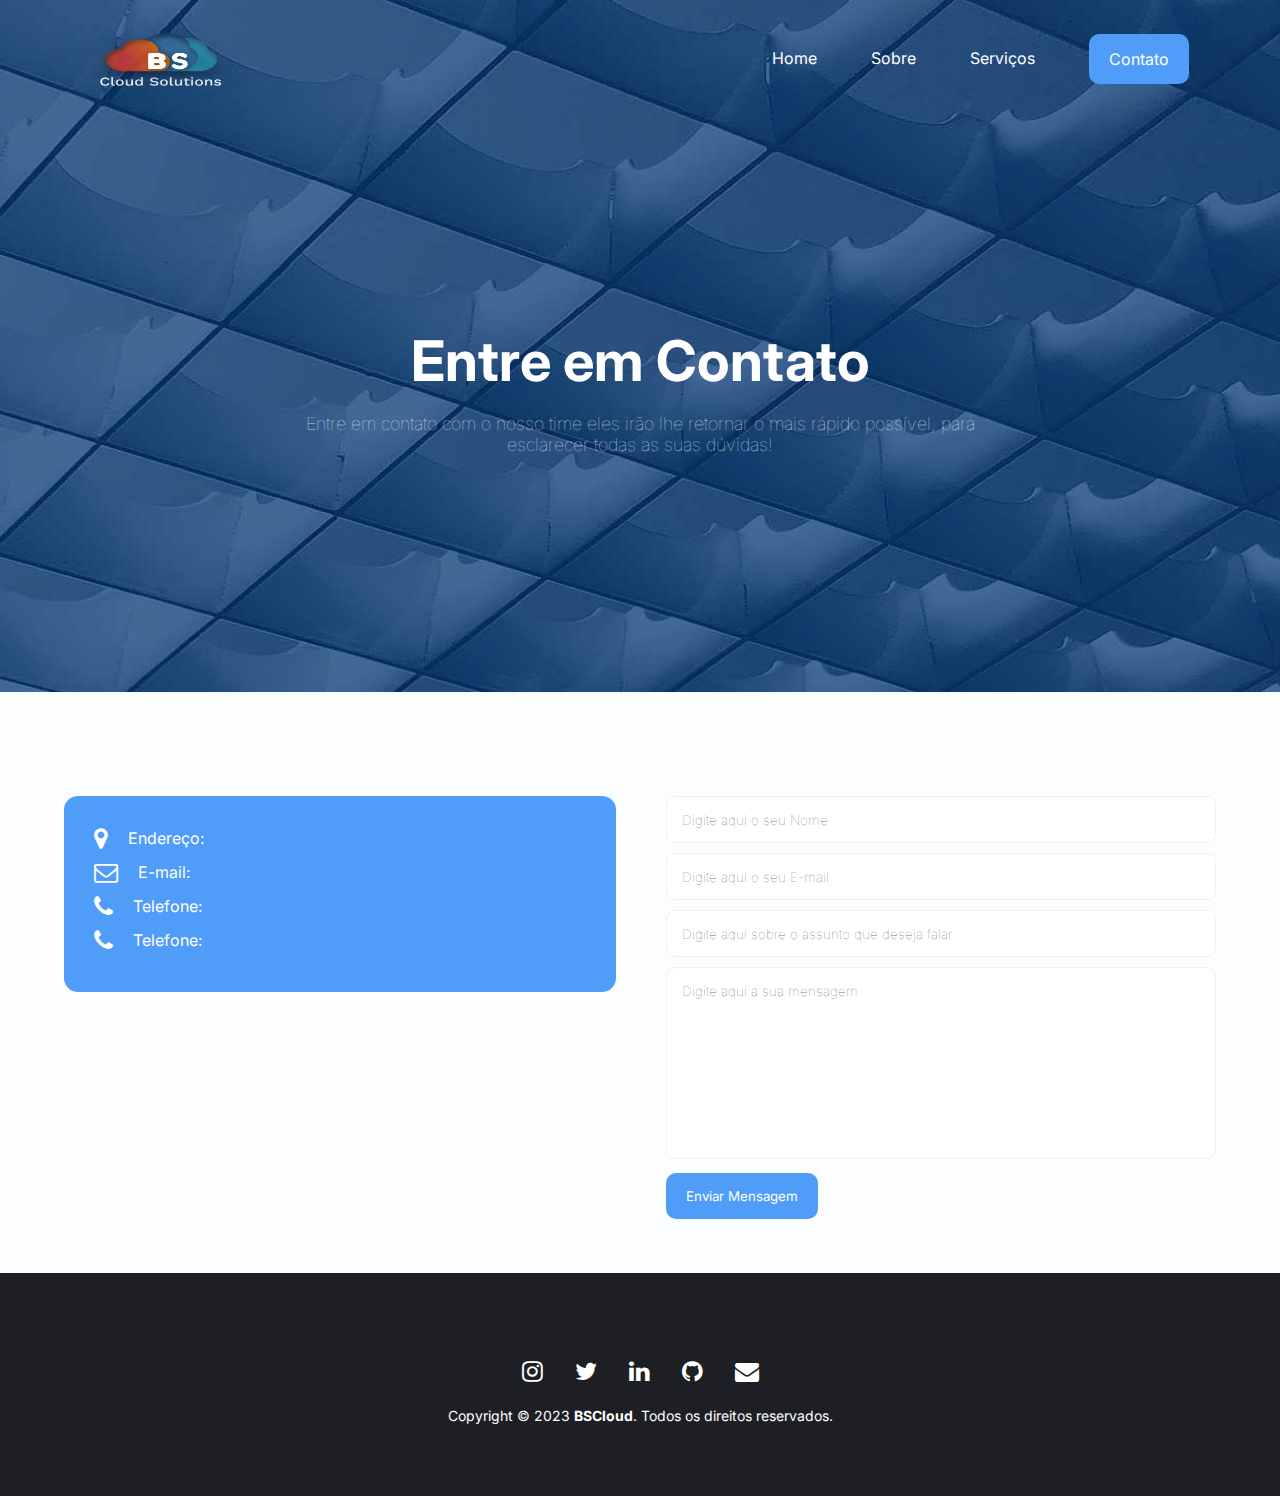
<file: contato.html>
<!DOCTYPE html>
<html lang="pt-br">
<head>
  <meta charset="UTF-8">
  <meta name="viewport" content="width=device-width, initial-scale=1.0">
  <!-- Font awesome 4.7 cdn -->
  <link rel="stylesheet" href="https://cdnjs.cloudflare.com/ajax/libs/font-awesome/4.7.0/css/font-awesome.css" integrity="sha512-5A8nwdMOWrSz20fDsjczgUidUBR8liPYU+WymTZP1lmY9G6Oc7HlZv156XqnsgNUzTyMefFTcsFH/tnJE/+xBg==" crossorigin="anonymous" referrerpolicy="no-referrer" /> <!-- fim Font awesome 4.7 cdn -->
  <link rel="stylesheet" href="Src/style.css">
  <title>Contato - BS Cloud Solutions</title>
</head>
<body>
  <!-- INÍCIO HEADER -->
  <header style="background-image: url('img/background-contacto.jpg');">
    <!-- início container -->
    <div class="container">
      <nav>
        <a href="index2.html">
          <img src="img/Logo sem bg.png" alt="Logo" width="192px" height="94">
        </a>
        <ul class="ul">
          <a href="index2.html">Home</a>
          <a href="sobre2.html">Sobre</a>
          <a href="servicos2.html">Serviços</a>
          <a class="btn" href="contato2.html">Contato</a>
          <div class="close-icon" onclick="closeMenu()">
            <i class="fa fa-times-circle"></i>
          </div>
        </ul>
        <div class="menu-icon" onclick="openMenu()">
          <i class="fa fa-bars"></i>
        </div>
      </nav>
      
      <section class="banner">
        <div class="banner-text">
          <h1>Entre em Contato</h1>
          <p>Entre em contato com o nosso time eles irão lhe retornar o mais rápido possível, para esclarecer todas as suas dúvidas!</p>
        </div>
      </section>
    </div>
    <!-- fim container -->
  </header>
  <!-- FIM HEADER -->

 <section class="contato">
  <div class="container">
    
    <div class="contato-info">
      <div class="left-side">
        <div>
          <i class="fa fa-map-marker"></i>
          <p>Endereço:</p>
        </div>

        <div>
          <i class="fa fa-envelope-o"></i>
          <p>E-mail:</p>
        </div>

        <div>
          <i class="fa fa-phone"></i>
          <p>Telefone:</p>
        </div>

        <div>
          <i class="fa fa-phone"></i>
          <p>Telefone:</p>
        </div>
      </div>

      <div class="right-side">
        <form action="">
          <input type="text" placeholder="Digite aqui o seu Nome" required>
          <input type="email" placeholder="Digite aqui o seu E-mail" required>
          <input type="text" placeholder="Digite aqui sobre o assunto que deseja falar" required>
          <textarea cols="30" rows="10" placeholder="Digite aqui a sua mensagem" required></textarea>
          <button class="btn">Enviar Mensagem</button>
        </form>
      </div>

    </div>

  </div>
 </section>

<!-- INÍCIO FOOTER -->
<footer class="footer">
  <div class="container">
    <div class="links">
      <a href="https://www.instagram.com/bscloud.cc/"> <i class="fa fa-instagram" aria-hidden="true"></i> </a>
      <a href="https://twitter.com/bscloud2"> <i class="fa fa-twitter"></i> </a>
      <a href="https://www.linkedin.com/company/bscloud/"> <i class="fa fa-linkedin" aria-hidden="true"></i> </a>
      <a href="#"> <i class="fa fa-github" aria-hidden="true"></i> </a>
      <a href="bscloud.contato@gmail.com"> <i class="fa fa-envelope"></i> </a>
    </div>
    <p>Copyright © 2023 <strong>BSCloud</strong>. Todos os direitos reservados.</p>
  </div>
</footer>
<!-- FIM FOOTER -->

<script src="Src/main.js"></script>

</body>
</html>
</file>
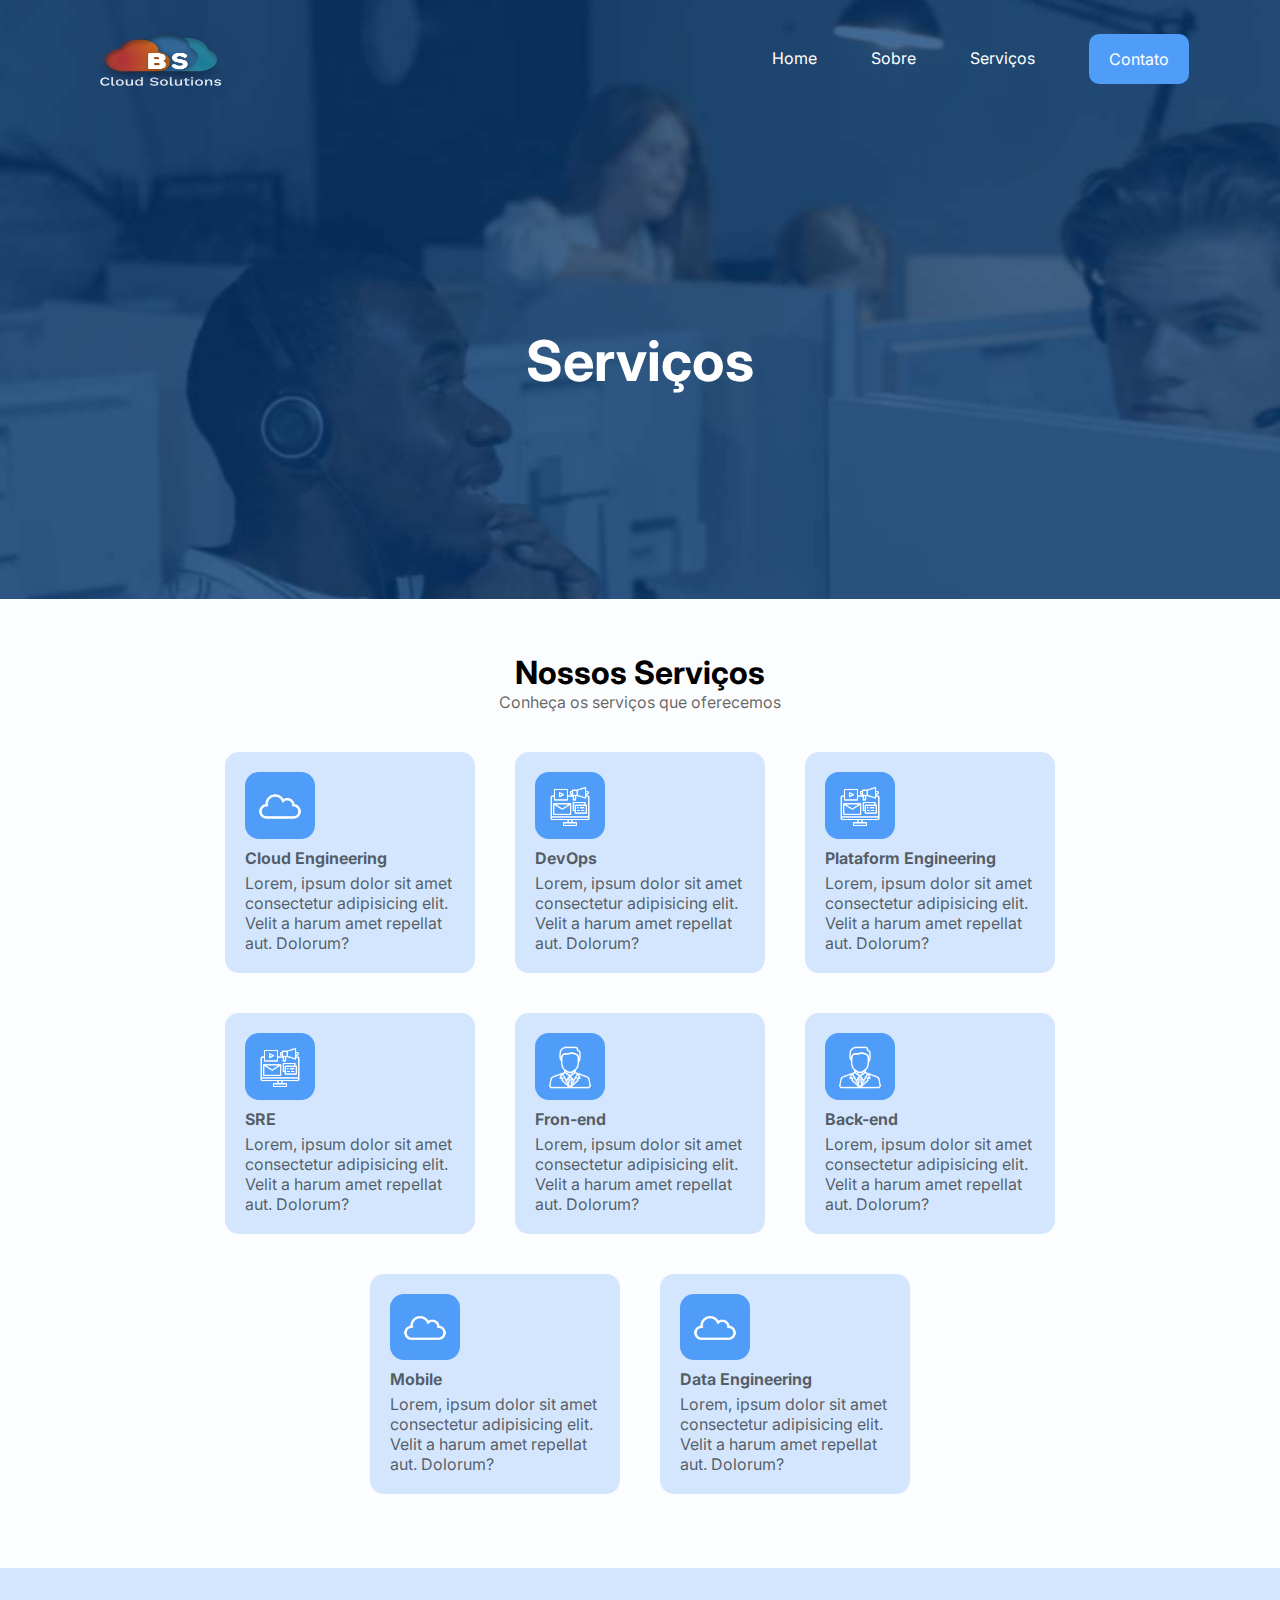
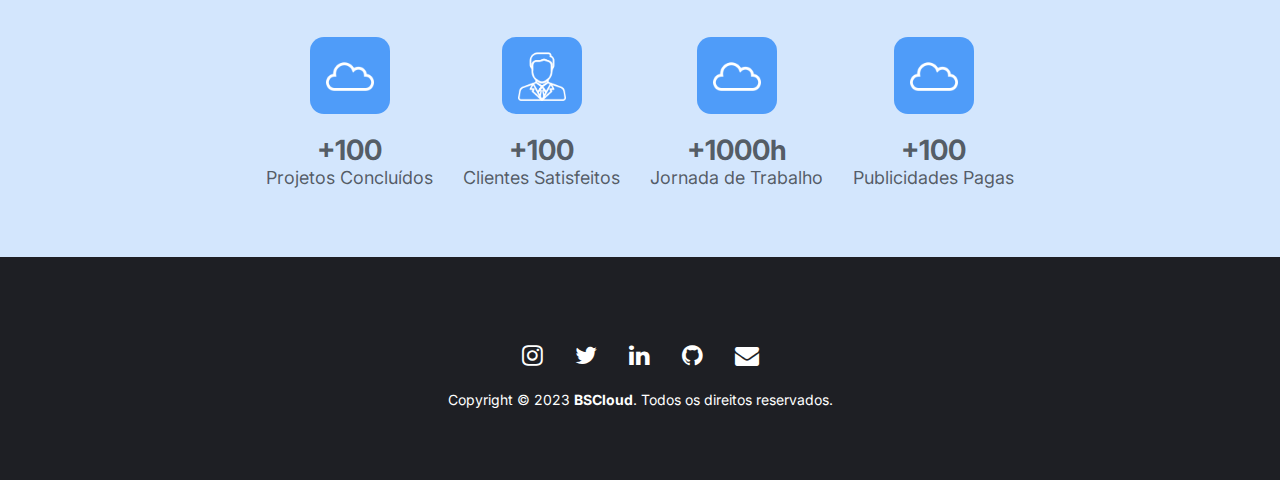
<file: servico.html>
<!DOCTYPE html>
<html lang="pt-br">
<head>
  <meta charset="UTF-8">
  <meta name="viewport" content="width=device-width, initial-scale=1.0">
  <!-- Font awesome 4.7 cdn -->
  <link rel="stylesheet" href="https://cdnjs.cloudflare.com/ajax/libs/font-awesome/4.7.0/css/font-awesome.css" integrity="sha512-5A8nwdMOWrSz20fDsjczgUidUBR8liPYU+WymTZP1lmY9G6Oc7HlZv156XqnsgNUzTyMefFTcsFH/tnJE/+xBg==" crossorigin="anonymous" referrerpolicy="no-referrer" /> <!-- fim Font awesome 4.7 cdn -->
  <link rel="stylesheet" href="Src/style.css">
  <title>Serviços - BS Cloud Solutions</title>
</head>
<body>
  <!-- INÍCIO HEADER -->
  <header style="background-image: url('img/background-servicos.jpg');">
    <!-- início container -->
    <div class="container">
      <nav>
        <a href="index2.html">
          <img src="img/Logo sem bg.png" alt="Logo" width="192px" height="94">
        </a>
        <ul class="ul">
          <a href="index2.html">Home</a>
          <a href="sobre2.html">Sobre</a>
          <a href="servicos2.html">Serviços</a>
          <a class="btn" href="contato2.html">Contato</a>
          <div class="close-icon" onclick="closeMenu()">
            <i class="fa fa-times-circle"></i>
          </div>
        </ul>
        <div class="menu-icon" onclick="openMenu()">
          <i class="fa fa-bars"></i>
        </div>
      </nav>
      
      <section class="banner">
        <div class="banner-text">
          <h1>Serviços</h1>
        </div>
      </section>
    </div>
    <!-- fim container -->
  </header>
  <!-- FIM HEADER -->

 <section class="servicos">
  <div class="container">
    <h3>Nossos Serviços</h3>
    <p>Conheça os serviços que oferecemos</p>
    <!-- Início row-cards -->
    <div class="rows-cards">
      <!-- início row card-item 1 -->
      <div class="row-card-item">
        <img src="img/cloud.png" alt="">
        <p class="nome-servico"><strong>Cloud Engineering</strong></p>
        <p class="descricao-servico">Lorem, ipsum dolor sit amet consectetur adipisicing elit. Velit a harum amet repellat aut. Dolorum?</p>
      </div>
      <!-- Fim row card-item 1 -->

      <!-- início row card-item 2 -->
      <div class="row-card-item">
        <img src="img/digital-marketing.png" alt="">
        <p class="nome-servico"><strong>DevOps</strong></p>
        <p class="descricao-servico">Lorem, ipsum dolor sit amet consectetur adipisicing elit. Velit a harum amet repellat aut. Dolorum?</p>
      </div>
      <!-- Fim row card-item 2 -->
      
      <!-- início row card-item 3 -->
      <div class="row-card-item">
        <img src="img/digital-marketing.png" alt="">
        <p class="nome-servico"><strong>Plataform Engineering</strong></p>
        <p class="descricao-servico">Lorem, ipsum dolor sit amet consectetur adipisicing elit. Velit a harum amet repellat aut. Dolorum?</p>
      </div>
      <!-- Fim row card-item 3 -->

      <!-- início row card-item 4 -->
      <div class="row-card-item">
        <img src="img/digital-marketing.png" alt="">
        <p class="nome-servico"><strong>SRE</strong></p>
        <p class="descricao-servico">Lorem, ipsum dolor sit amet consectetur adipisicing elit. Velit a harum amet repellat aut. Dolorum?</p>
      </div>
      <!-- Fim row card-item 4 -->

      <!-- início row card-item 5 -->
      <div class="row-card-item">
        <img src="img/manager.png" alt="">
        <p class="nome-servico"><strong>Fron-end</strong></p>
        <p class="descricao-servico">Lorem, ipsum dolor sit amet consectetur adipisicing elit. Velit a harum amet repellat aut. Dolorum?</p>
      </div>
      <!-- Fim row card-item 5 -->

      <!-- início row card-item 6 -->
      <div class="row-card-item">
        <img src="img/manager.png" alt="">
        <p class="nome-servico"><strong>Back-end</strong></p>
        <p class="descricao-servico">Lorem, ipsum dolor sit amet consectetur adipisicing elit. Velit a harum amet repellat aut. Dolorum?</p>
      </div>
      <!-- Fim row card-item 6 -->

      <!-- início row card-item 7 -->
      <div class="row-card-item">
        <img src="img/cloud.png" alt="">
        <p class="nome-servico"><strong>Mobile</strong></p>
        <p class="descricao-servico">Lorem, ipsum dolor sit amet consectetur adipisicing elit. Velit a harum amet repellat aut. Dolorum?</p>
      </div>
      <!-- Fim row card-item 7 -->

      <!-- início row card-item 8 -->
      <div class="row-card-item">
        <img src="img/cloud.png" alt="">
        <p class="nome-servico"><strong>Data Engineering</strong></p>
        <p class="descricao-servico">Lorem, ipsum dolor sit amet consectetur adipisicing elit. Velit a harum amet repellat aut. Dolorum?</p>
      </div>
      <!-- Fim row card-item 8 -->

    </div>
    <!-- FIM row-cards -->
  </div>
 </section>
<!-- FIM SECTION SERVIÇOS -->

<section class="dados">
  <div class="container">
    <!-- dados-item -->
    <div class="dados-item">
      <img src="img/cloud.png" alt="">
      <p>
        <strong>+100</strong> <br>
        Projetos Concluídos
      </p>
    </div>
    <!-- fim dados-item -->

    <!-- dados-item -->
    <div class="dados-item">
      <img src="img/manager.png" alt="">
      <p>
        <strong>+100</strong> <br>
        Clientes Satisfeitos
      </p>
    </div>
    <!-- fim dados-item -->

    <!-- dados-item -->
    <div class="dados-item">
      <img src="img/cloud.png" alt="">
      <p>
        <strong>+1000h</strong> <br>
        Jornada de Trabalho
      </p>
    </div>
    <!-- fim dados-item -->

    <!-- dados-item -->
    <div class="dados-item">
      <img src="img/cloud.png" alt="">
      <p>
        <strong>+100</strong> <br>
        Publicidades Pagas
      </p>
    </div>
    <!-- fim dados-item -->
  </div>
</section>

<!-- INÍCIO FOOTER -->
<footer class="footer">
  <div class="container">
    <div class="links">
      <a href="https://www.instagram.com/bscloud.cc/"> <i class="fa fa-instagram" aria-hidden="true"></i> </a>
      <a href="https://twitter.com/bscloud2"> <i class="fa fa-twitter"></i> </a>
      <a href="https://www.linkedin.com/company/bscloud/"> <i class="fa fa-linkedin" aria-hidden="true"></i> </a>
      <a href="#"> <i class="fa fa-github" aria-hidden="true"></i> </a>
      <a href="bscloud.contato@gmail.com"> <i class="fa fa-envelope"></i> </a>
    </div>
    <p>Copyright © 2023 <strong>BSCloud</strong>. Todos os direitos reservados.</p>
  </div>
</footer>
<!-- FIM FOOTER -->

<script src="Src/main.js"></script>

</body>
</html>
</file>
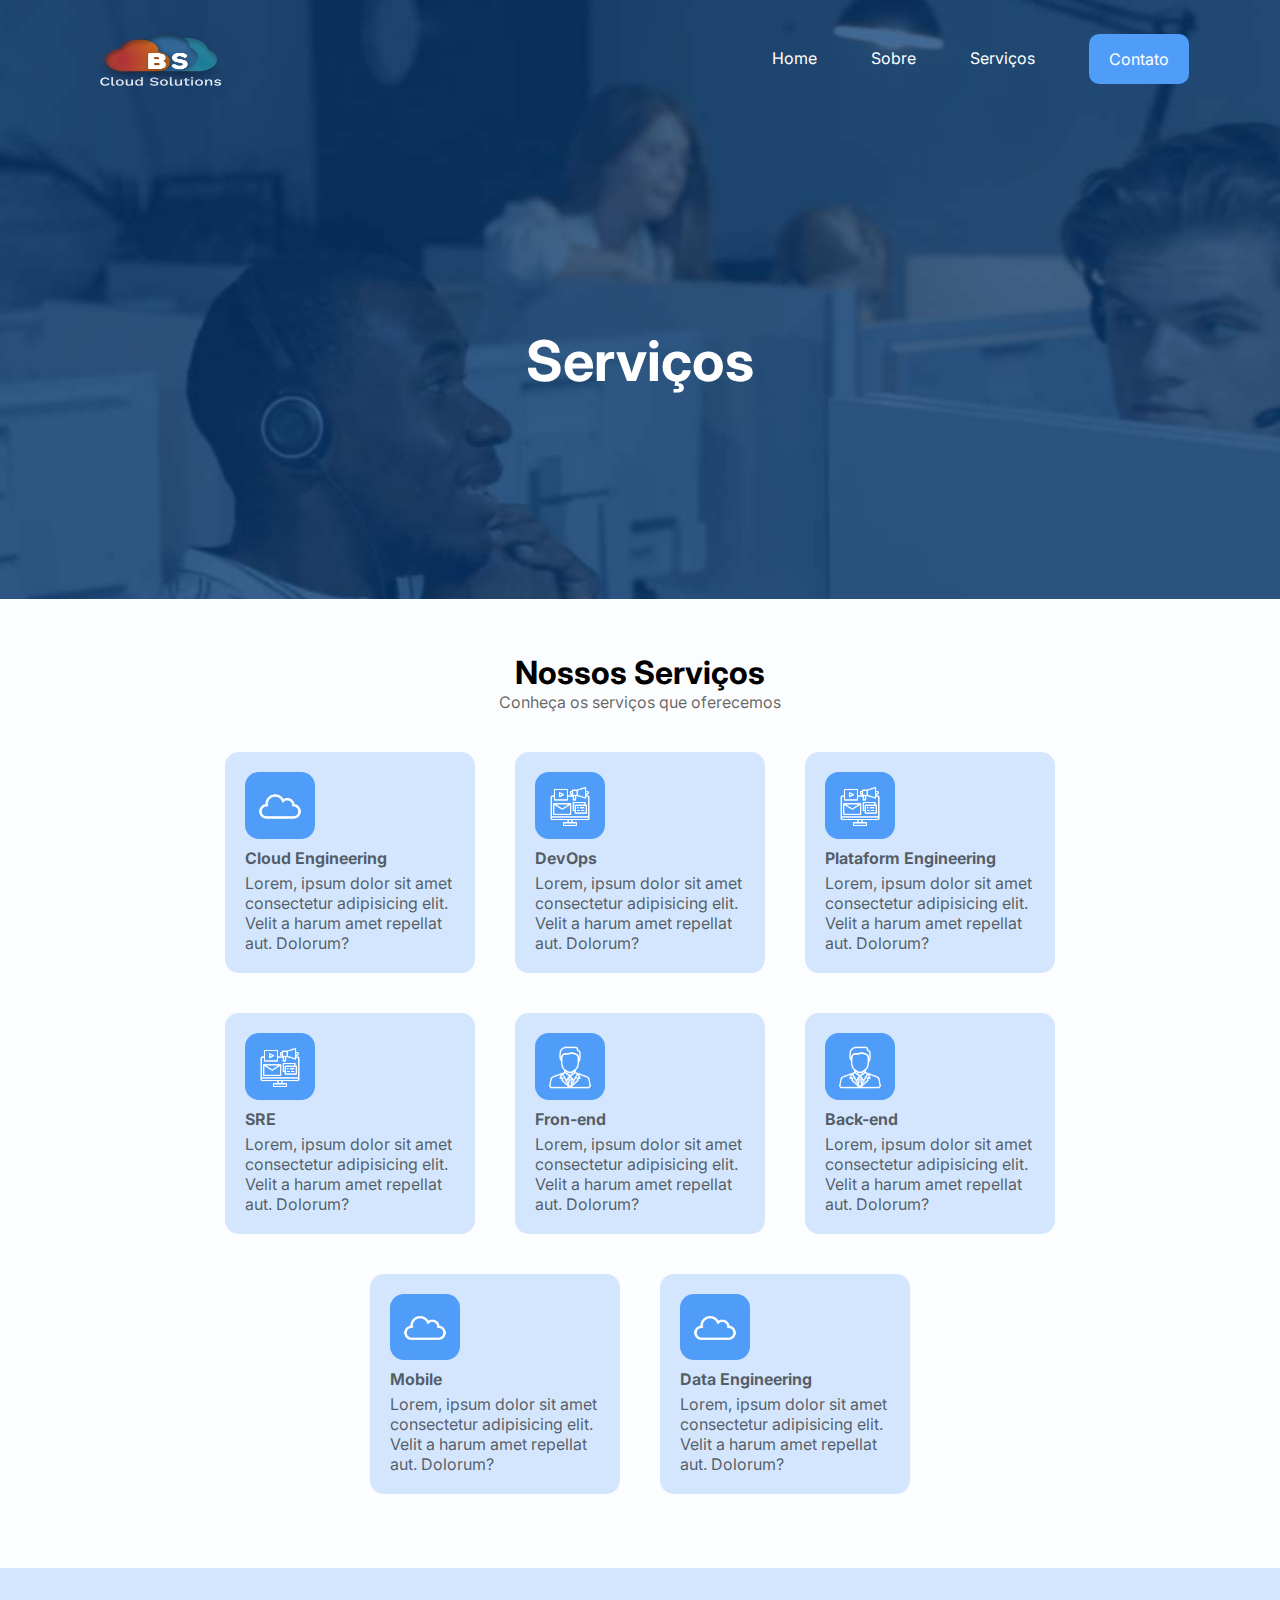
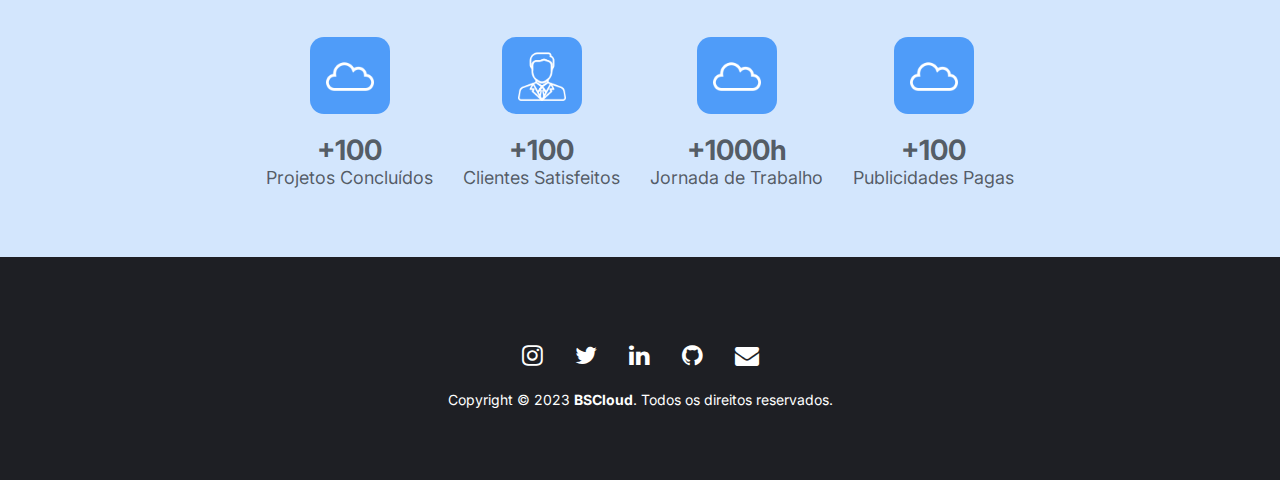
<file: Src/servico.html>
<!DOCTYPE html>
<html lang="pt-br">
<head>
  <meta charset="UTF-8">
  <meta name="viewport" content="width=device-width, initial-scale=1.0">
  <!-- Font awesome 4.7 cdn -->
  <link rel="stylesheet" href="https://cdnjs.cloudflare.com/ajax/libs/font-awesome/4.7.0/css/font-awesome.css" integrity="sha512-5A8nwdMOWrSz20fDsjczgUidUBR8liPYU+WymTZP1lmY9G6Oc7HlZv156XqnsgNUzTyMefFTcsFH/tnJE/+xBg==" crossorigin="anonymous" referrerpolicy="no-referrer" /> <!-- fim Font awesome 4.7 cdn -->
  <link rel="stylesheet" href="style.css">
  <title>Serviços - BS Cloud Solutions</title>
</head>
<body>
  <!-- INÍCIO HEADER -->
  <header style="background-image: url('../public/img/bg-servicos.jpg');">
    <!-- início container -->
    <div class="container">
      <nav>
        <a href="../index.html">
          <img src="../public/img/Logo-sem-bg.png" alt="Logo" width="192px" height="94">
        </a>
        <ul class="ul">
          <a href="../index.html">Home</a>
          <a href="./sobre.html">Sobre</a>
          <a href="./servico.html">Serviços</a>
          <a class="btn" href="./contato.html">Contato</a>
          <div class="close-icon" onclick="closeMenu()">
            <i class="fa fa-times-circle"></i>
          </div>
        </ul>
        <div class="menu-icon" onclick="openMenu()">
          <i class="fa fa-bars"></i>
        </div>
      </nav>
      
      <section class="banner">
        <div class="banner-text">
          <h1>Serviços</h1>
        </div>
      </section>
    </div>
    <!-- fim container -->
  </header>
  <!-- FIM HEADER -->

 <section class="servicos">
  <div class="container">
    <h3>Nossos Serviços</h3>
    <p>Conheça os serviços que oferecemos</p>
    <!-- Início row-cards -->
    <div class="rows-cards">
      <!-- início row card-item 1 -->
      <div class="row-card-item">
        <img src="../public/img/cloud.png" alt="">
        <p class="nome-servico"><strong>Cloud Engineering</strong></p>
        <p class="descricao-servico">Lorem, ipsum dolor sit amet consectetur adipisicing elit. Velit a harum amet repellat aut. Dolorum?</p>
      </div>
      <!-- Fim row card-item 1 -->

      <!-- início row card-item 2 -->
      <div class="row-card-item">
        <img src="../public/img/digital-marketing.png" alt="">
        <p class="nome-servico"><strong>DevOps</strong></p>
        <p class="descricao-servico">Lorem, ipsum dolor sit amet consectetur adipisicing elit. Velit a harum amet repellat aut. Dolorum?</p>
      </div>
      <!-- Fim row card-item 2 -->
      
      <!-- início row card-item 3 -->
      <div class="row-card-item">
        <img src="../public/img/digital-marketing.png" alt="">
        <p class="nome-servico"><strong>Plataform Engineering</strong></p>
        <p class="descricao-servico">Lorem, ipsum dolor sit amet consectetur adipisicing elit. Velit a harum amet repellat aut. Dolorum?</p>
      </div>
      <!-- Fim row card-item 3 -->

      <!-- início row card-item 4 -->
      <div class="row-card-item">
        <img src="../public/img/digital-marketing.png" alt="">
        <p class="nome-servico"><strong>SRE</strong></p>
        <p class="descricao-servico">Lorem, ipsum dolor sit amet consectetur adipisicing elit. Velit a harum amet repellat aut. Dolorum?</p>
      </div>
      <!-- Fim row card-item 4 -->

      <!-- início row card-item 5 -->
      <div class="row-card-item">
        <img src="../public/img/manager.png" alt="">
        <p class="nome-servico"><strong>Fron-end</strong></p>
        <p class="descricao-servico">Lorem, ipsum dolor sit amet consectetur adipisicing elit. Velit a harum amet repellat aut. Dolorum?</p>
      </div>
      <!-- Fim row card-item 5 -->

      <!-- início row card-item 6 -->
      <div class="row-card-item">
        <img src="../public/img/manager.png" alt="">
        <p class="nome-servico"><strong>Back-end</strong></p>
        <p class="descricao-servico">Lorem, ipsum dolor sit amet consectetur adipisicing elit. Velit a harum amet repellat aut. Dolorum?</p>
      </div>
      <!-- Fim row card-item 6 -->

      <!-- início row card-item 7 -->
      <div class="row-card-item">
        <img src="../public/img/cloud.png" alt="">
        <p class="nome-servico"><strong>Mobile</strong></p>
        <p class="descricao-servico">Lorem, ipsum dolor sit amet consectetur adipisicing elit. Velit a harum amet repellat aut. Dolorum?</p>
      </div>
      <!-- Fim row card-item 7 -->

      <!-- início row card-item 8 -->
      <div class="row-card-item">
        <img src="../public/img/cloud.png" alt="">
        <p class="nome-servico"><strong>Data Engineering</strong></p>
        <p class="descricao-servico">Lorem, ipsum dolor sit amet consectetur adipisicing elit. Velit a harum amet repellat aut. Dolorum?</p>
      </div>
      <!-- Fim row card-item 8 -->

    </div>
    <!-- FIM row-cards -->
  </div>
 </section>
<!-- FIM SECTION SERVIÇOS -->

<section class="dados">
  <div class="container">
    <!-- dados-item -->
    <div class="dados-item">
      <img src="../public/img/cloud.png" alt="">
      <p>
        <strong>+100</strong> <br>
        Projetos Concluídos
      </p>
    </div>
    <!-- fim dados-item -->

    <!-- dados-item -->
    <div class="dados-item">
      <img src="../public/img/manager.png" alt="">
      <p>
        <strong>+100</strong> <br>
        Clientes Satisfeitos
      </p>
    </div>
    <!-- fim dados-item -->

    <!-- dados-item -->
    <div class="dados-item">
      <img src="../public/img/cloud.png" alt="">
      <p>
        <strong>+1000h</strong> <br>
        Jornada de Trabalho
      </p>
    </div>
    <!-- fim dados-item -->

    <!-- dados-item -->
    <div class="dados-item">
      <img src="../public/img/cloud.png" alt="">
      <p>
        <strong>+100</strong> <br>
        Publicidades Pagas
      </p>
    </div>
    <!-- fim dados-item -->
  </div>
</section>

<!-- INÍCIO FOOTER -->
<footer class="footer">
  <div class="container">
    <div class="links">
      <a href="https://www.instagram.com/bscloud.cc/"> <i class="fa fa-instagram" aria-hidden="true"></i> </a>
      <a href="https://twitter.com/bscloud2"> <i class="fa fa-twitter"></i> </a>
      <a href="https://www.linkedin.com/company/bscloud/"> <i class="fa fa-linkedin" aria-hidden="true"></i> </a>
      <a href="#"> <i class="fa fa-github" aria-hidden="true"></i> </a>
      <a href="bscloud.contato@gmail.com"> <i class="fa fa-envelope"></i> </a>
    </div>
    <p>Copyright © 2023 <strong>BSCloud</strong>. Todos os direitos reservados.</p>
  </div>
</footer>
<!-- FIM FOOTER -->

<script src="./main.js"></script>

</body>
</html>
</file>
<file: Src/style.css>
@import url('https://fonts.googleapis.com/css2?family=Inter:wght@300;400;500;600;700&display=swap');
* {
  margin: 0;
  padding: 0;
  box-sizing: border-box;
  text-decoration: none;
  outline: none;
  font-family: 'Inter', sans-serif;
}

body {
  background-color: #f1f6fc31;
}

section,
footer {
  padding: 54px 0;
}

h3 {
  font-size: 32px;
}

p {
  color: #0000009c;
}

.container {
  max-width: 1400px;
  margin: 0 auto;
  padding: 0 5%;
}

.btn {
  background-color: #4f9cf9;
  color: white;
  padding: 15px 20px;
  border-radius: 10px;
  cursor: pointer;
  display: inline-block; /*tbm será um elemento inline, q terá comportamento de bloco*/
  transition: 0.1s;
}

.btn.animate-btn {
  animation: animate-outline 1s ease-out infinite;
}

.btn:hover {
  background-color: #3580db;
}

@keyframes animate-outline {/*Propriedade keyframes, cria animações baseada em ponto chaves 4 chaves? Serve p/ criar uma animação, começa a crescer uma pequena borda em torno do botão e depois some. */
  from {
    outline: 0px solid #4f9bf98a; /*é quase parecido com uma borda*/
  }
  to {
    outline: 15px solid #4f9bf900;
  }
}

header {
     background-position: center;
     background-size: cover;
     background-attachment: fixed;
}

nav {
  display: flex;
  align-items: center;
  justify-content: space-between;
  padding-top:10px;
}

nav ul {
  display: flex;
  align-items: center;
}

nav ul a {
  color: white;
  margin: 0 27px;
  text-transform: initial; /*td texto em caixa alta 27min47s do vídeo*/
  font-size: 16px;
  display: block; /*para ter comportamento de bloco, pq o link, por padrão, é inline*/
}

nav ul a:not(.btn)::after { /*Desse jeito, a animação n irá acontecer no botão, tem q colocar o nome da classe dentro do parentese, nesse caso, foi a classe do botão. Aqui é para criar uma linha abaixo das tags de nav do header, quando o mouse passar por cima. O pseudo-elemento after vai criar esse outro elemento de cor nas tags a*/
  content: ""; /*add um conteúdo, pode ser ao lado, abaixo..?*/
  background-color: #0a1e30b6;
  height: 3px;
  width: 0%; /*a linha vai ocupar o tamanho que tiver nessa %, em relação ao seu elemento-pai, nesse caso, da palavra. Assin, ela n vai aparecer (0%). Se colocasse 50%, a linha abaixo da palavra iria ocupar metade da palavra*/
  display: block;
  margin: 0 auto; /*desse jeito, a animação vai começar pelo centro*/
  transition: 0.3s;
}

nav ul a:hover::after { /*aqui é para fazer com que a linha abaixo das palavras n fique aparecendo. Irá aparecer, somente quando passar o mouse em cima das palavras (animação)*/
  width: 100%; /*quando o mouse passar em cima das palavras, a linha irá ocupar 100% da palavra*/
}

/*MENU MOBILE*/
nav .menu-icon {
  cursor: pointer;
  font-size: 25px;
  color: white;
  display: none;
}

nav .close-icon {
  display: none;
  font-size: 30px;
  color: white;
}

.banner { /*1ª seção q tem o banner (h1, texto e botão (n pega o bg aqui))*/
  display: flex;
  justify-content: center; /*alinha os elementos no eixo x (horizontal). Essa propriedade aceita valores como: flex-start: alinha os elementos no início do eixo; flex-end: no fim; center: centro; space-between: vai deixar o espaço entre os elementos iguais, sendo o 1º elemento alinhado no início e o último no final; space-around: quase o mesmo do anterios, mas ele add uma margen entre o início e o 1° elemento e entre o último elemento e o fim; space-evenly: */
}

.banner .banner-text { /*div com a class bannter-text*/
  margin: 150px;
  text-align: center;
  padding: 15px 90px 0 90px;
}

.banner .banner-text h1 {
  font-size: 56px;
  color: white;
}

.banner .banner-text p {
  font-size: 18px;
  color: #ffffffb7;
  font-weight: lighter;
  margin: 18px 0; /*margin do paragráfo*/
  padding-bottom: 15px;
}

/*FAÇA MAIS*/
.faca-mais .container {
  display: flex;
  align-items: center;
}

.faca-mais .faca-mais-text {
  width: 50%; /*vai ocupar 50% da largura e os outros 50% serão da img*/
  padding: 0 40px;
}

.faca-mais .faca-mais-text h3 {
  font-size: 32px;
}

.faca-mais .faca-mais-text p {
  margin: 15px 0 10px 0;
}

.lista-scroll02 {
  margin-bottom: 10px;
  padding: 17px;
  font-size: 16px;
  font-weight: 400;
  line-height: 27px;
  color: #343538;
}

.faca-mais .faca-mais-img {
  width: 50%; /*vai ocupar 50% da largura e os outros 50% serão o texto*/
}

.faca-mais .faca-mais-img img {
  width: 100%; /*vai ocupar 100% dos 50% pai, que no caso é o faca-mais faca-mais-img /\*/
}

/*Início do COMO TRABALHAMOS*/
.como-trabalhamos-text h3 {
  font-size: 32px;
  font-weight: 700;
  line-height: 70px;
  text-align: center;
  color: #FFFFFF;
}

.como-trabalhamos-text p {
  font-size: 16px;
  line-height: 24px;
  text-align: center;
  color: #FFFFFF;
  margin-top: 10px;
}

.como-trabalhamos-img {
  display: flex;
  justify-content: center;
  align-items: center;
  padding: 56px 0;
}
/*FIM COMO TRABALHAMOS*/

/*Início do 5° scroll (depoimentos)*/
.depoimentos h3 {
  text-align: center;
  color: #000000;
  font-size: 32px;
  }
  
  .depoimentos p {
    margin: 20px 0;
    text-align: center;
    color: #000000;
  }
  
  /* 
  .img {
    margin-bottom: 8px;
  } */
  
  .cards {
    display: flex;
    justify-content: center;
    flex-wrap: wrap;
  }
  
  .depoimentos .card-item {
    margin: 15px;
    padding: 16px 32px;
    text-align: center;
    width: 450px;
    box-shadow: 0px 10px 40px rgba(101, 136, 224, 0.57);
    border-radius: 8px;
    /*transition: 0.3s;*/
  }
  
  .depoimentos .card-item .img {
    display: block;
    margin: 10px auto;
  }
  
  .depoimentos .card-item .name-user {
    font-size: 16px;
    font-weight: 600;
    margin-bottom: 15px;
    padding-bottom: 15px;
    border-bottom: 2px solid #71767a23;
    /*transition: 0.3s;*/
  }
  
  .depoimentos .card-item .depoimento-user {
    font-size: 16px;
    padding: 0 15px;
    /*transition: 0.3s;*/
  }
  
  .depoimentos .card-item .estrelas {
    margin: 15px 0;
    padding-top: 15px;
  }
  
  .depoimentos .card-item .estrelas i {
    color: #3379ce;
    margin-top: 15px;
    /*transition: 0.3s;*/
  }
  
  /*.depoimentos .card-item:hover {
    background-color: #4f9cf9;
    margin-top: -5px;
  }
  
  .depoimentos .card-item:hover .name-user,
  .depoimentos .card-item:hover .depoimento-user,
  .depoimentos .card-item:hover .estrelas i {
    color: #FFFFFF;
  } */

/*Início NOSSOS TRABALHOS*/
.nossos-trabalhos h3 {
  text-align: center;
  color: #000000;
  font-size: 32px;
  }
  
  .nossos-trabalhos p {
    margin: 20px 0;
    text-align: center;
    color: #000000;
  }
  
  .case {
    display: flex;
    justify-content: center;
  }
  
  .nossos-trabalhos .case-item {
    margin: 15px;
    padding: 16px 32px;
    text-align: center;
    width: 450px;
    transition: 0.3s;
  }
  
  .nossos-trabalhos .case-item .img {
    display: block;
    margin: 10px auto;
  }
  
  .nossos-trabalhos .case-item .name-case {
    font-size: 16px;
    font-weight: 600;
    transition: 0.3s;
  }

  .nossos-trabalhos .case-item:hover {
    background-color: #FFFFFF;
    margin-top: -5px;
  }
  
  .nossos-trabalhos .case-item:hover .name-case {
    color: #000000;
  }

/*FIM NOSSOS TRABALHOS*/

/*NOSSOS CLIENTES (mudar p/ tecnologias que trabalhamos)*/
.clientes h3,
.clientes p {
  text-align: center;
}

.clientes .container div {
  display: flex;
  align-items: center;
  justify-content: space-around; /*vai deixar os espaços entre os itens e tbm nas bordas */
}

/*INÍCIO Se interessou?*/
.ficou-interessado {
  padding: 156px;
  display: flex;
  justify-content: center;
}

.ficou-interessado .ficou-interessado-text {
  margin: 10px 0;
  text-align: center;
  padding: 0 90px;
}

.ficou-interessado .ficou-interessado-text h3 {
  color: #000000;
}

.ficou-interessado .ficou-interessado-text p {
  color: #000000;
  font-weight: lighter;
  margin: 18px 0;
  padding-bottom: 24px;
}

/*FOOTER*/
.footer {
  background-color: #1E1F24;
  text-align: center;
  padding: 72px;
}

.footer i {
  color: #FFFFFF;
  font-size: 24px;
  padding: 10px;
  margin: 4px;
}

.footer p {
  margin-top: 10px;
  color: #FFFFFF;
  font-size: 14px;
}

/*INÍCIO PÁGINA SOBRE*/
.sobre .container {
  display: flex;
  align-items: center;
  justify-content: space-between;
}

.sobre .sobre-text {
  width: 50%;
  padding-right: 40px;
}

.sobre .sobre-text p {
  margin: 18px 0;
  color: #000000a6;
}

.sobre .sobre-img {
  width: 50%;
}

.sobre .sobre-img img {
  width: 100%;
  border-radius: 10px;
}
/*FIM PÁGINA SOBRE*/


/*INÍCIO PÁGINA SERVIÇOS*/
.servicos h3{
  text-align: center;
}

.servicos .container > p {
  text-align: center;
}

.servicos .rows-cards {
  display: flex;
  justify-content: center;
  margin-top: 20px;
  flex-wrap: wrap; /*faz com que os cards se adaptem e fiquem em blocos horizontais*/
}

.servicos .row-card-item {
  background-color: #d3e6fd;
  width: 250px;
  padding: 20px;
  border-radius: 14px;
  margin: 20px;
  transition: 0.3s;
}

.servicos .row-card-item:hover {
  background-color: #4f9cf9;
}

.servicos .row-card-item:hover p {
  color: white;
}

.servicos .row-card-item img {
  background-color: #4f9cf9;
  border-radius: 14px;
  width: 70px;
  padding: 9px;
}

.servicos .row-card-item p.nome-servico {
  margin: 5px 0;
  transition: 0.3s;
}

.servicos .row-card-item p.descricao-servico {
  transition: 0.3s;
}

/*início dados da página de serviços*/
  .dados {
    background: #d3e6fd;
  }

  .dados .container {
    display: flex;
    justify-content: center;
    flex-wrap: wrap;
  }

  .dados .dados-item {
    text-align: center;
    margin: 15px;
    color: #000000be;
  }

  .dados .dados-item img {
    background-color: #4f9cf9;
    border-radius: 14px;
    padding: 10px;
    margin-bottom: 15px;
    width: 80px;
  }

  .dados .dados-item p {
    font-size: 18px;
  }

  .dados .dados-item p strong {
    font-size: 28px;
  }

/*fim dos dados da página de serviços*/

/*FIM PÁGINA SERVIÇOS*/


/*INÍCIO PÁGINA CONTATO*/
.contato-info {
  display: flex;
  justify-content: space-between;
  margin-top: 50px;
}

.contato-info .left-side {
  width: 50%;
  padding: 30px;
  background-color: #4f9cf9;
  border-radius: 14px;
  margin-right: 50px;
  height: fit-content;
}

.contato-info .left-side div {
  display: flex;
  align-items: center;
  margin-bottom: 10px;
}

.contato-info .left-side div i {
  font-size: 24px;
  margin-right: 20px;
  color: white;
}

.contato-info .left-side p {
  font-size: 16px;
  color: white;
}

/*right side*/
.contato-info .right-side {
  width: 50%;
}

.contato-info .right-side input {
  display: block;
  width: 100%;
  margin-bottom: 10px;
  height: 47px;
  padding: 15px;
  border-radius: 9px;
  transition: 0.3s;
  border: 1px solid #f1f1f1;
  color: #212121;
  font-weight: lighter;
}

.contato-info .right-side input:focus,
.contato-info .right-side textarea:focus {
  border-color: #4f9cf9;
}

.contato-info .right-side textarea {
  border: 1px solid #f1f1f1;
  color: #212121;
  font-weight: lighter;
  border-radius: 9px;
  margin-bottom: 10px;
  padding: 15px;
  width: 100%;
  transition: 0.3s;
  resize: none;
}

.contato-info .right-side button {
  border: none;
}

/*FIM PÁGINA CONTATO*/


/*menu mobile*/
@media(max-width: 830px) {
  /*menu mobile*/
  .ul {
    position: fixed;
    top: 0;
    left: 0;
    background: #0A1E30;
    width: 100%;
    height: 100%;
    flex-direction: column; /*muda a direção do flex, vão ficar todos na vertical*/
    align-items: center; /*deixar td centralizado*/
    justify-content: center;
    clip-path: circle(0% at 100% 0);
    transition: 0.7s;
  }

  .ul.open {
    clip-path: circle(142.2% at 100% 0);
  }

  .ul a {
    margin: 10px 0;
    font-size: 16px;
  }

  nav .menu-icon {
    display: block;
  }

  nav .close-icon {
    display: block;
    position: absolute;
    top: 46px;
    right: 28px;
  }

  /* PÁGINA HOME RESPONSIVA*/
  .faca-mais .faca-mais-text {
    margin-top: 10px;
    padding: 0 20px;
    order: 1;
  }

  .faca-mais .container {
    flex-direction: column;
  }

  .faca-mais .faca-mais-text h3 {
    font-size: 48px;
  }

  .faca-mais .faca-mais-text,
  .faca-mais .faca-mais-img {
    width: 100%;
  }

  /*banner responsivo*/
  .banner .banner-text {
    padding: 0;
    margin: 80px;
  }

  .banner .banner-text h1 {
    font-size: 80px;
  }

  .banner .banner-text p {
    font-size: 15px;
  }

  .depoimentos .card-item {
    width: 100%;
  }

  /* PÁGINA SOBRE RESPONSIVA */
  .sobre .container {
    flex-direction: column-reverse;
  }

  .sobre .sobre-img,
  .sobre .sobre-text {
    width: 100%;
  }

  .sobre .sobre-text {
    margin-top: 40px;
  }

  /* PÁGINA CONTATO RESPONSIVA*/
  .contato .contato-info {
    flex-direction: column-reverse;
  }

  .contato-info .right-side,
  .contato-info .left-side {
    width: 100%;
  }

  .contato-info .right-side {
    margin-bottom: 30px;
  }

@media (max-width:500px) {
  .banner .banner-text h1 {
    font-size: 50px;
  }
  .faca-mais .faca-mais h3 {
    font-size: 40px;
  }
}
</file>
